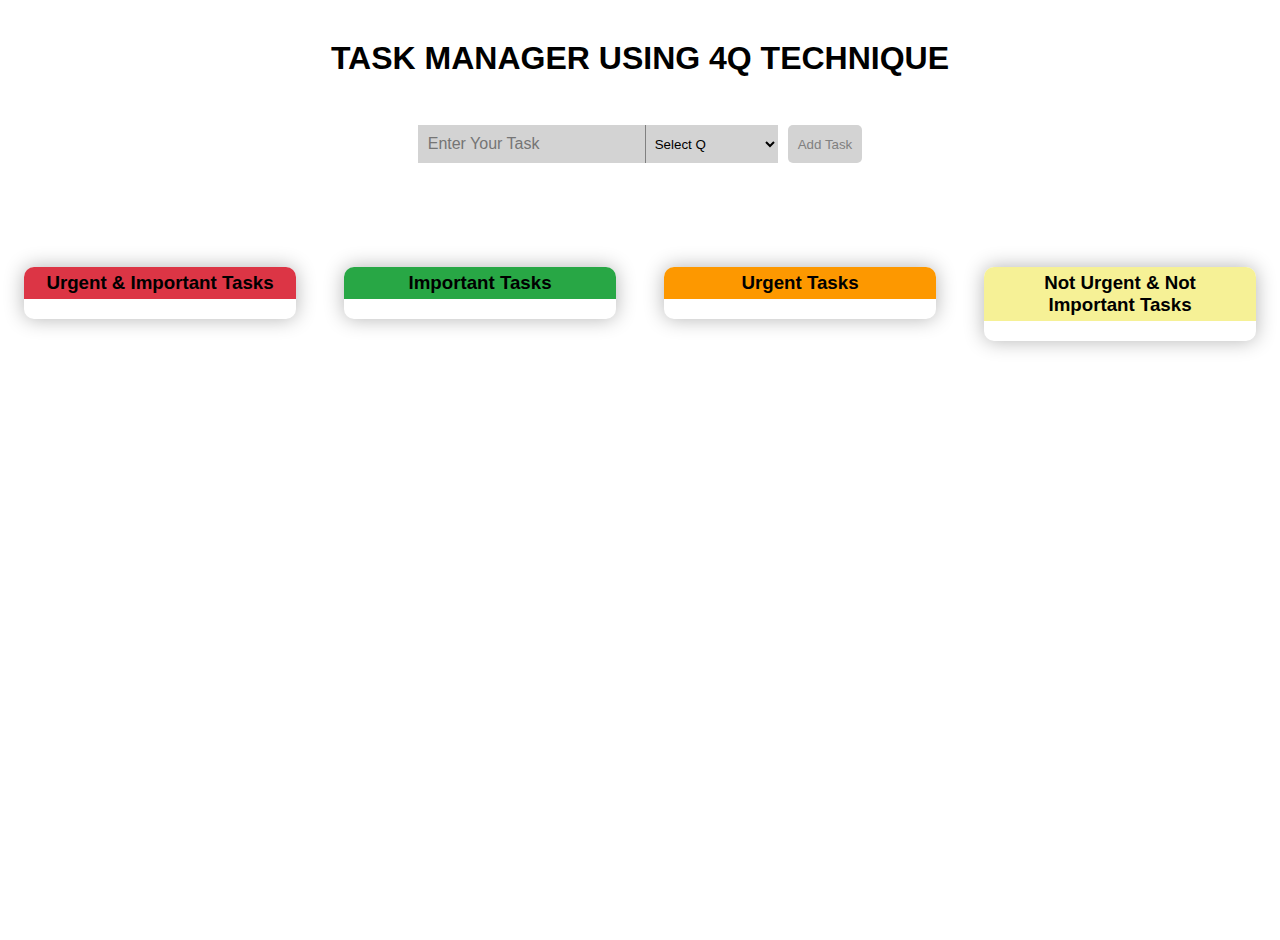
<file: 4Q-task-manager/index.html>
<!DOCTYPE html>
<html lang="en">
  <head>
    <meta charset="UTF-8" />
    <meta http-equiv="X-UA-Compatible" content="IE=edge" />
    <meta name="viewport" content="width=device-width, initial-scale=1.0" />
    <link rel="stylesheet" href="./style.css" />
    <link
      rel="stylesheet"
      href="https://pro.fontawesome.com/releases/v5.10.0/css/all.css"
      integrity="sha384-AYmEC3Yw5cVb3ZcuHtOA93w35dYTsvhLPVnYs9eStHfGJvOvKxVfELGroGkvsg+p"
      crossorigin="anonymous"
    />

    <title>4Q Task manager</title>
  </head>
  <body>
    <div class="container">
      <h1 class="main-heading">Task manager using 4Q technique</h1>

      <div class="inp-field">
        <input type="text" placeholder="Enter your task" id="inp" />
        <select name="" id="Q-selector">
          <option >Select Q</option>
          <option value="Urg & Imp">Urg & Imp</option>
          <option value="Important">Important</option>
          <option value="Urgent">Urgent</option>
          <option value="No Urg & No Imp">No Urg & No Imp</option>
        </select>

        <button disabled type="submit" class="btn">Add Task</button>
      </div>

      <div class="seprated-lists">
        <div id="urg-imp-list" class="task-box">
          <h3 class="task-heading urg-imp">urgent & important tasks</h3>
          <ul class="tasks-list items-ul">
          
          </ul>
        </div>
        <div id="imp-list" class="task-box">
          <h3 class="task-heading imp">important tasks</h3>
          <ul class="tasks-list items-ul">
           
          </ul>
        </div>
        <div id="urg-list" class="task-box">
          <h3 class="task-heading urg">urgent tasks</h3>
          <ul class="tasks-list items-ul">
           
          </ul>
        </div>
        <div id="no-urg-imp-list" class="task-box">
          <h3 class="task-heading no-urg-imp">not urgent & not important tasks</h3>
          <ul class="tasks-list items-ul">
           
          </ul>
        </div>
      </div>
    </div>

    <script src="./app.js"></script>
  </body>
</html>
</file>
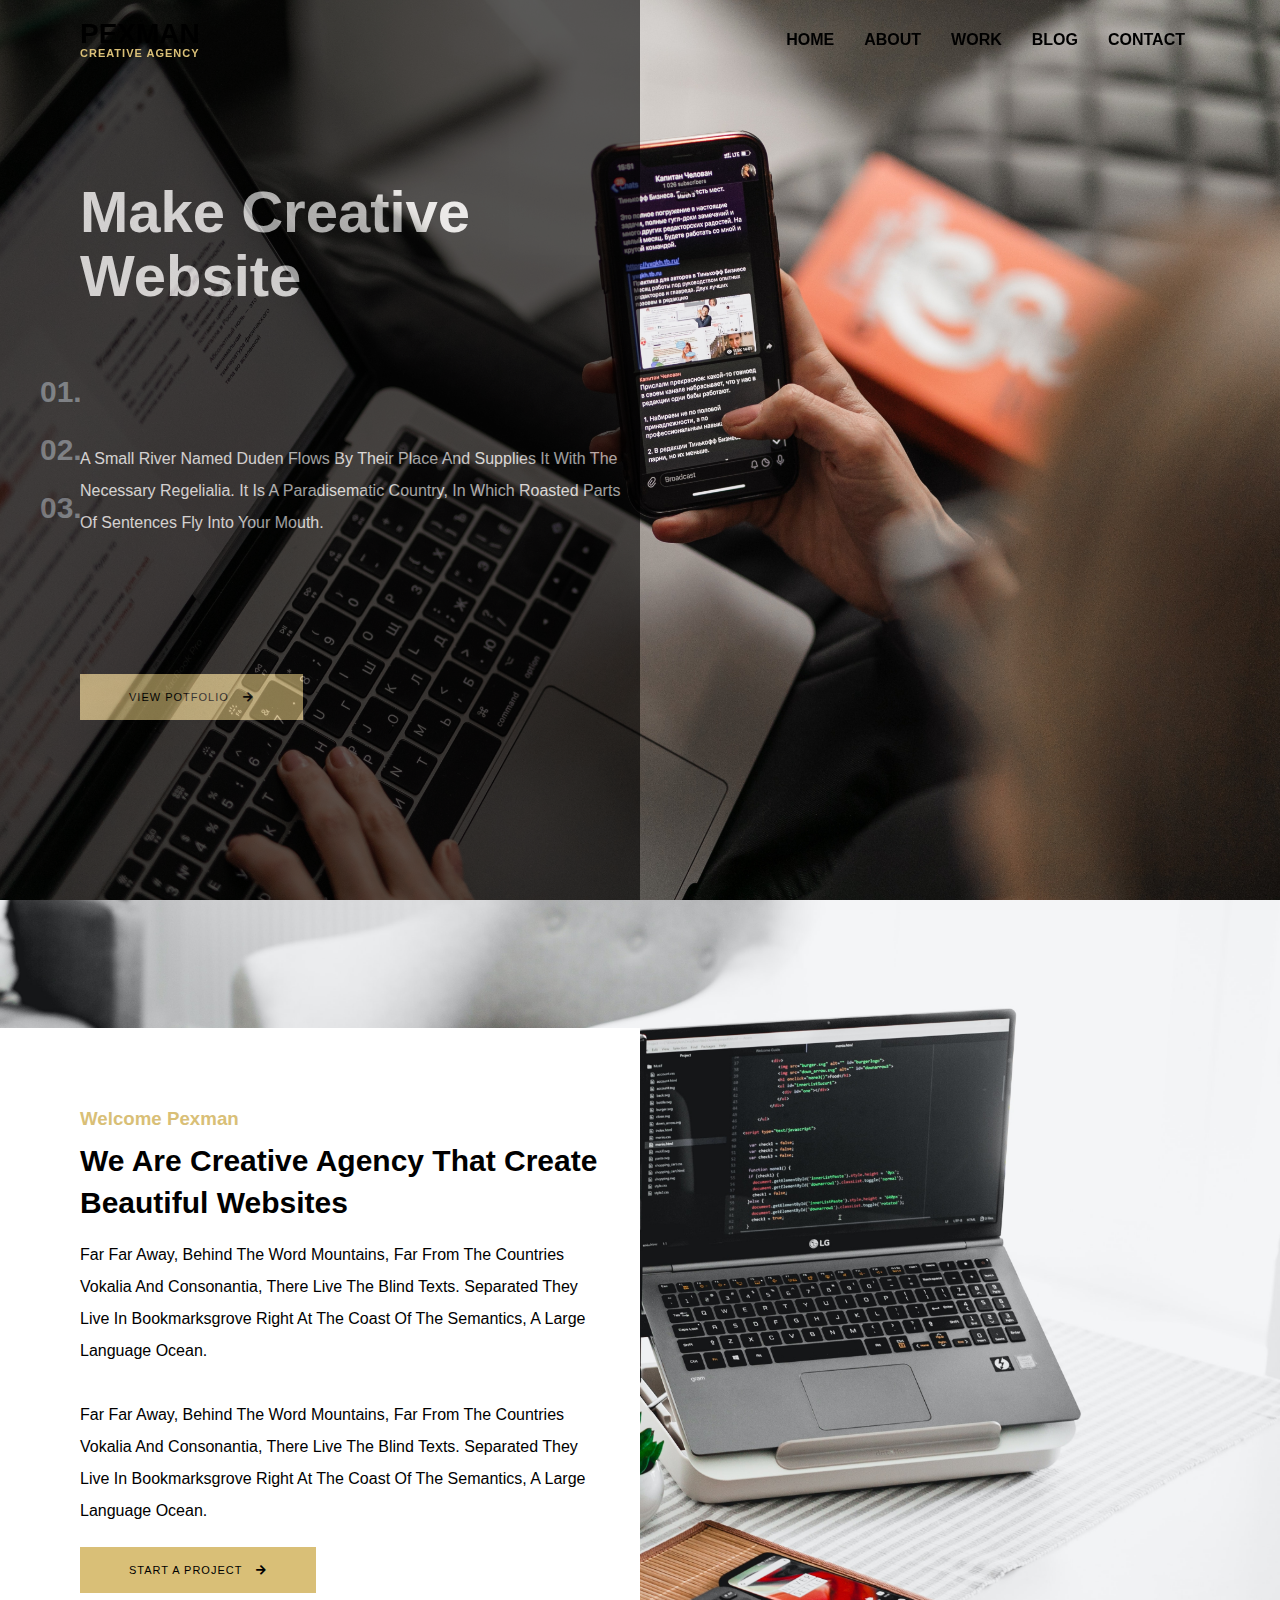
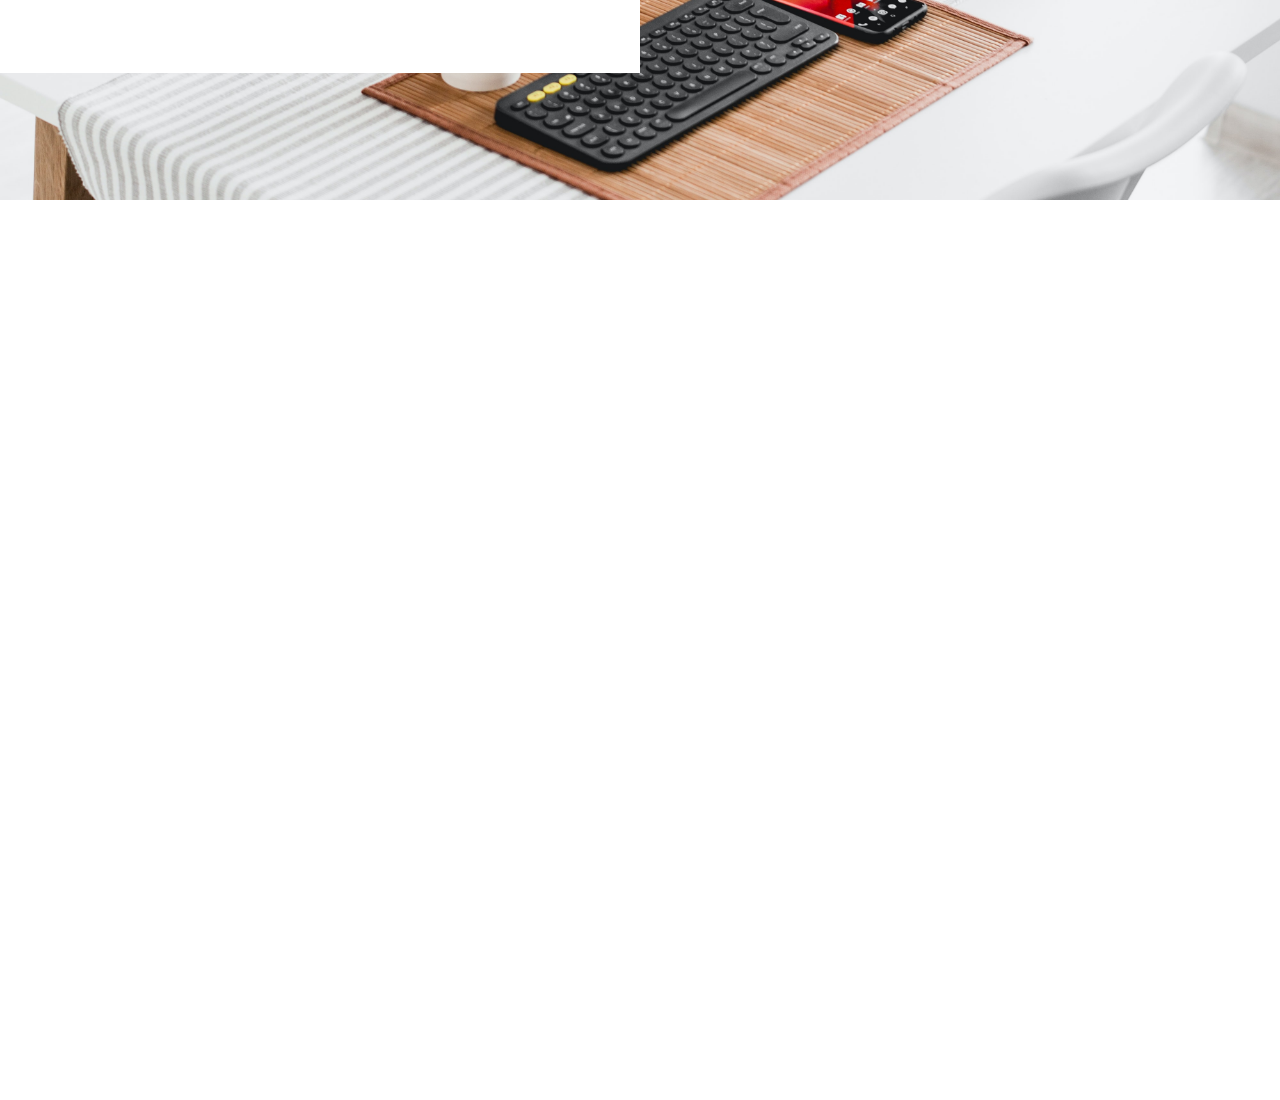
<file: challenge/index.html>
<!DOCTYPE html>
<html lang="en">
<head>
    <meta charset="UTF-8">
    <meta http-equiv="X-UA-Compatible" content="IE=edge">
    <meta name="viewport" content="width=device-width, initial-scale=1.0">
    <link rel="stylesheet" href="https://cdnjs.cloudflare.com/ajax/libs/font-awesome/5.15.3/css/all.min.css" >
    <link rel="stylesheet" href="./style.css">
    <title>pexman</title>
</head>
<body>

<header class="header">

    <a href="#" class="logo">
        pexman

        <span>
            <small>creative</small>
            agency
        </span>
    </a>

<ul class="nav-links">
    <li class="links-items"><a href="#">home</a></li>
    <li class="links-items"><a href="#">about</a></li>
    <li class="links-items"><a href="#">work</a></li>
    <li class="links-items"><a href="#">blog</a></li>
    <li class="links-items"><a href="#">contact</a></li>
</ul>



</header>


<!-- landing page -->

<section class="home">
    
    
    
    <div class="content-sec">
        
        <div class="num-btn">
            <a href="#">01.</a>
            <a href="#">02.</a>
            <a href="#">03.</a>
        </div>
        <div class="content">

                <h1>make creative website </h1>
                <p>A small river named Duden flows by their place and supplies it with the necessary regelialia. It is a paradisematic country, in which roasted parts of sentences fly into your mouth.</p>
                <a href="#" class="btn">view potfolio <i class="fas fa-arrow-right"></i> </a>
        </div>



    </div>



</section>


<section class="about">

    <div class="content">
        <h3>welcome pexman</h3>

        <h1>We Are Creative Agency That Create Beautiful Websites
        </h1>
        <p>Far far away, behind the word mountains, far from the countries Vokalia and Consonantia, there live the blind texts. Separated they live in Bookmarksgrove right at the coast of the Semantics, a large language ocean.

            <br>
            <br>
            Far far away, behind the word mountains, far from the countries Vokalia and Consonantia, there live the blind texts. Separated they live in Bookmarksgrove right at the coast of the Semantics, a large language ocean.</p>
            
            <a href="#" class="btn">start a project <i class="fas fa-arrow-right"></i></a>

    </div>


</section>

<section class="counter img">

    <div class="overlay"></div>

    <div class="container">
        <div class="row">

        </div>
    </div>

</section>



    <script src="./app.js"></script>
</body>
</html>
</file>
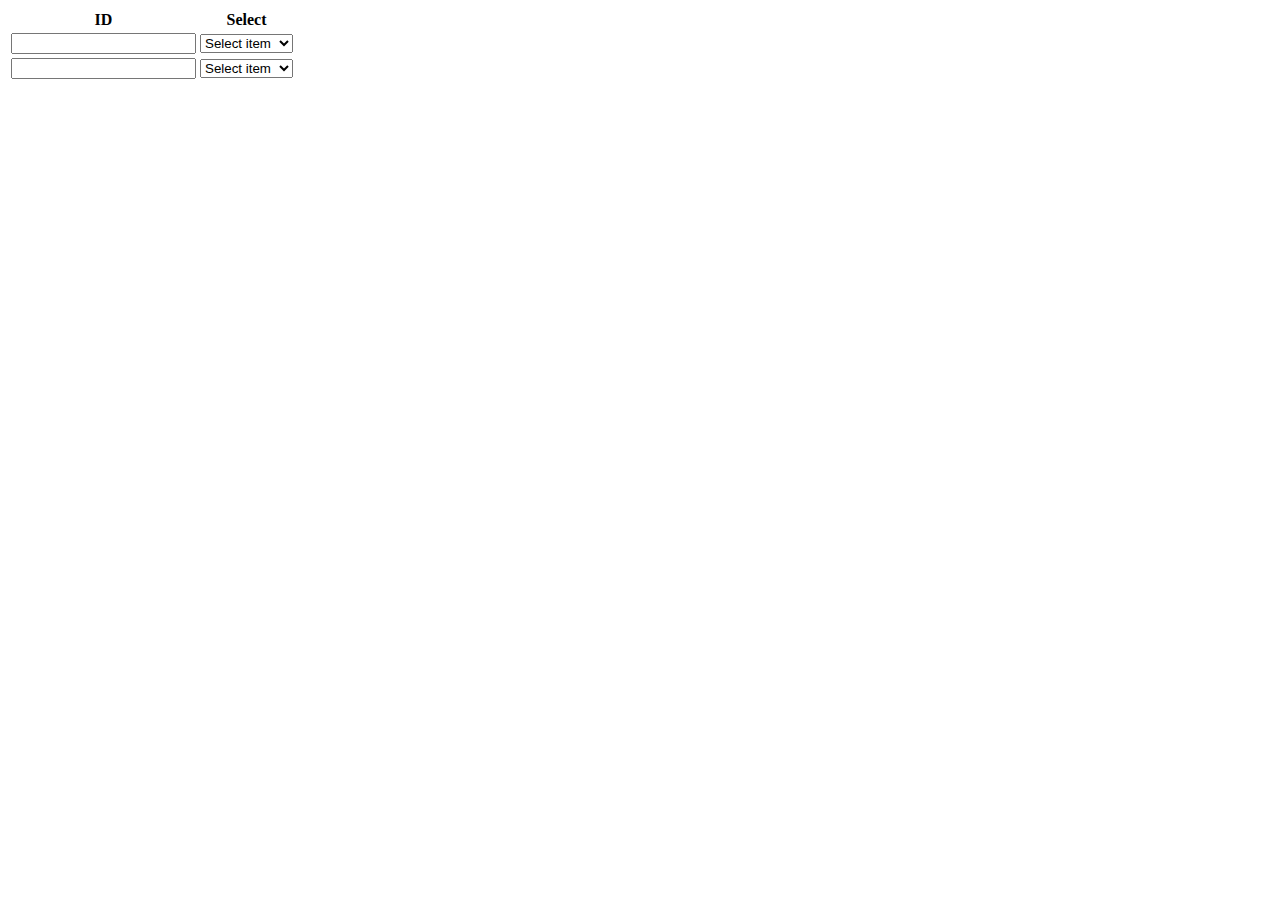
<file: form/index.html>
<!DOCTYPE html>
<html lang="en">
  <head>
    <meta charset="UTF-8" />
    <meta http-equiv="X-UA-Compatible" content="IE=edge" />
    <meta name="viewport" content="width=device-width, initial-scale=1.0" />
    <title></title>
  </head>
  <body>
    <table>
      <tr>
        <th>ID</th>
        <th>Select</th>
      </tr>
      <tr class="tr1">
        <td>
          <input type="text" id="id1" />
        </td>
        <td>
          <select class="select">

            <option >Select item</option>
            <option class="opt" value="Hey world 1">Hey world 1</option>
            <option class="opt" value="Hey world 2">Hey world 2</option>
            <option class="opt" value="Hey world 3">Hey world 3</option>
          </select>
        </td>
      </tr>
      <tr class="tr2">
        <td>
          <input type="text" id="id2" />
        </td>
        <td>
          <select class="select">
            <option >Select item</option>
            <option class="opt" value="Hey world 4">Hey world 4</option>
            <option class="opt" value="Hey world 5">Hey world 5</option>
            <option class="opt" value="Hey world 6">Hey world 6</option>
          </select>
        </td>
      </tr>
    </table>

    <p class="inp"></p>
    <p class="selec"></p>


    <script src="./app.js"></script>





  </body>
</html>
</file>
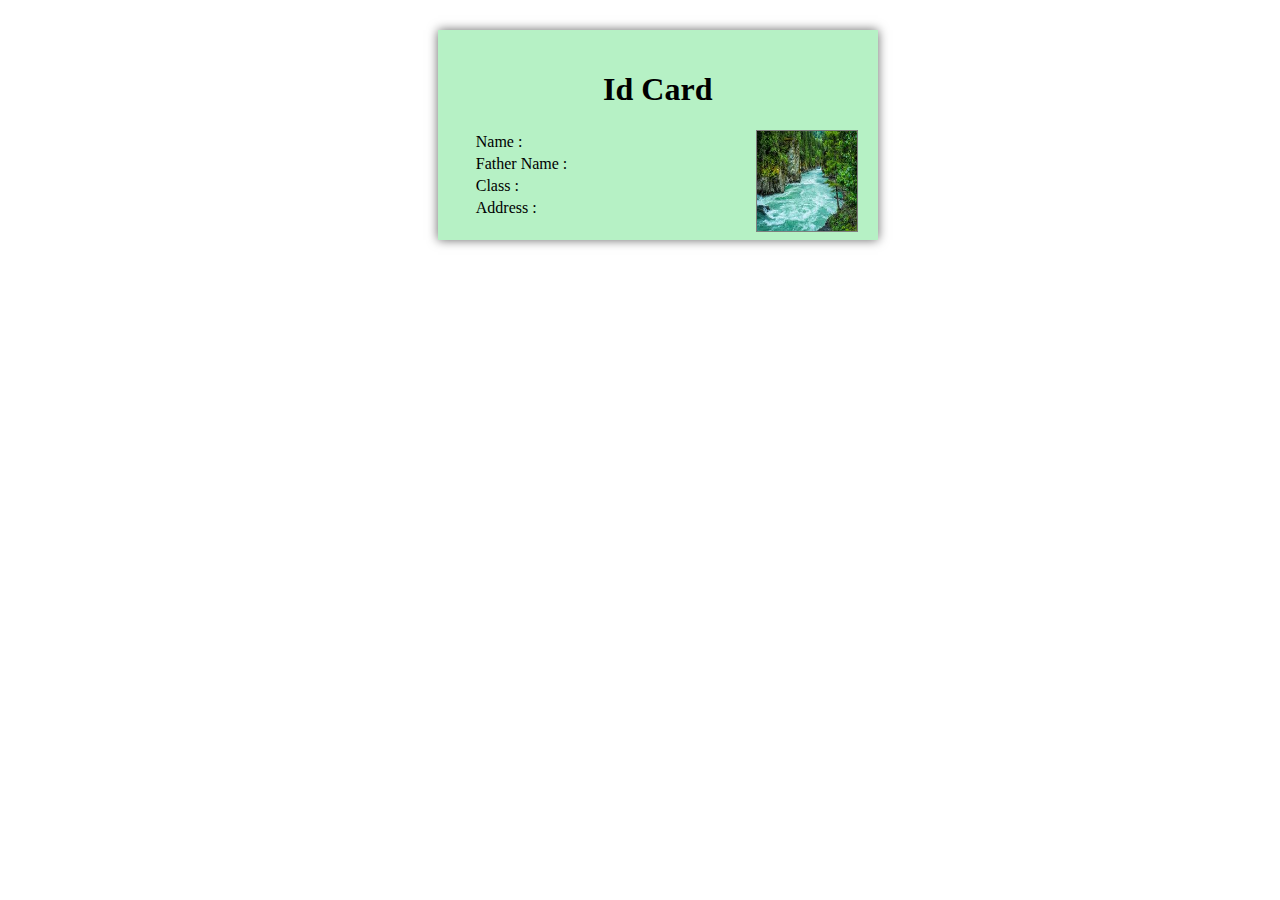
<file: Card-generater/Card.html>
<!DOCTYPE html>
<html lang="en">
<head>
    <meta charset="UTF-8">
    <meta name="viewport" content="width=device-width, initial-scale=1.0">
    <link rel="stylesheet" href="./style.css">
    <title>Id Card</title>
</head>
<body>
    
    <div class="container">
        
        <h1>Id Card</h1>

        <img src="./download.jpeg" alt="" id="image">
        
        <table>
            <tr>
                <td>
                Name :
            </td>
            <td id="name_c">
            
            </td> 
            </tr>
            <tr>
                <td>
                    Father Name :
                </td>
                <td>

                </td>
            </tr>
            <tr>
                <td>
                    Class :
                </td>
                <td>

                </td>
            </tr>
            <tr>
                <td>
                    Address :                    
                </td>
                <td>

                </td>
            </tr>

        </table>


    </div>




<script src="./progrm.js"></script>


</body>
</html>
</file>
<file: 4Q-task-manager/style.css>
* {
  margin: 0;
  padding: 0;
  box-sizing: border-box;
}

.container {
  width: 100%;
  height: 100vh;
}

.container .main-heading {
  text-align: center;
  margin-top: 2.5rem;
  text-transform: uppercase;
  font-family: "Franklin Gothic Medium", "Arial Narrow", Arial, sans-serif;
}

.container .inp-field {
  display: flex;
  justify-content: center;
  margin-top: 3rem;
}

.container .inp-field input {
  text-transform: capitalize;
  padding: 10px;
  background: lightgray;
  outline: none;
  border: none;
  font-size: 16px;
}

.container .inp-field select {
  border: none;
  background: lightgray;
  border-left: 1px solid gray;
  outline: none;
  padding: 0 5px;
}

.container .inp-field .btn {
  margin-left: 10px;
  padding: 0 10px;
  border: none;
  outline: none;
  border-radius: 5px;
  background: lightgray;
  color: gray;
}

.container .inp-field .active {
  margin-left: 10px;
  padding: 0 10px;
  border: none;
  outline: none;
  border-radius: 5px;
  background: #1b7ced;
  color: white;
}

.container .inp-field .actice:hover {
  cursor: pointer;
}

/* seprated lists */

.container .seprated-lists {
  display: flex;
  justify-content: center;
  align-items: baseline;
  flex-wrap: wrap;
  margin-top: 5rem;
}

.container .seprated-lists .task-box {
  flex: 1;
  margin: 1.5rem;
  background-color: rgb(255, 255, 255);
  border-radius: 10px;
  box-shadow: 0 0 20px rgba(0, 0, 0, 0.3);
}

.container .seprated-lists .task-box .task-heading {
  text-align: center;
  text-transform: capitalize;
  font-family: "Franklin Gothic Medium", "Arial Narrow", Arial, sans-serif;
  padding: 5px 15px;
  /* background-color: darkgoldenrod; */
  border-radius: 10px 10px 0 0;
  
}

.container .seprated-lists .task-box .tasks-list {
  padding: 10px;
  width: 100%;
}
.container .seprated-lists .task-box .tasks-list .task-item {
  display: flex;
  justify-content: space-between;
  /* width: 15rem; */
  line-height: 20px;
  list-style: none;
  text-transform: capitalize;
  background: lightgrey;
  margin: 5px 0;
  padding: 5px;
  border-radius: 5px;
  word-wrap: break-word;
}
.container .seprated-lists .task-box .tasks-list .task-item .item-opt i {
  margin: 0 3px;
}
.container .seprated-lists .task-box .tasks-list .task-item .item-opt i:hover {
  cursor: pointer !important;
}

.edit {
  color: #28a745 !important;
}
.del{
  color: #dc3545 !important;
}
.urg-imp{
  background-color: #dc3545;

}

.imp{
  background-color: #28a745 ;

}

.urg{
    background-color: #fd9800;
}
.no-urg-imp{
    background-color: #f6f196;
}
</file>
<file: challenge/style.css>
@import url("https://fonts.googleapis.com/css2?family=Nunito+Sans:wght@200;300;400;600;800&family=Nunito:wght@200;300;400;600;800&display=swap");

* {
  font-family: "Nunito ", sans-serif;
  margin: 0;
  padding: 0;
  text-transform: capitalize;
  box-sizing: border-box;
  text-decoration: none;
  border: none;
  outline: none;
  transition: 0.2s linear;
  scroll-behavior: smooth;
  list-style: none;
  color: black;
}

/* html{
    font-size: 62.5%;
} */

:root {
  --brown: #d9bf77;
  --gray: #6c757d;
  --light: #f7f7f7;
}

section  {

  min-height: 100vh;
}

.header {
  padding: 20px 80px;
  position: fixed;
  top: 0;
  left: 0;
  width: 100%;
  z-index: 10;
  /* padding: 2rem 7%; */
  display: flex;
  justify-content: space-between;
  align-items: center;
  /* box-shadow: 0 0.5rem 1rem rgba(0, 0, 0, 0.1); */
  /* background: #fff; */
}

.logo {
  font-weight: 700;
  font-size: 28px;
  line-height: 1;
  margin-bottom: 0;
  text-transform: uppercase;
  white-space: nowrap;
}

.logo span {
  font-size: 11px;
  letter-spacing: 1px;
  display: block;
  font-weight: 700;
  color: #d9bf77;
  text-transform: uppercase;
}

.logo small {
    font-size: 11px;
    letter-spacing: 1px;
    font-weight: 700;
    color: #d9bf77;
    text-transform: uppercase;
  }

ul.nav-links {
  display: flex;
  justify-content: center;
  align-items: center;
}

.links-items {
  margin: 0 5px;
}

.links-items a {
  margin: 10px;
  text-transform: uppercase;
  font-weight: 600;
}

.links-items a:hover {
  color: var(--brown);
}

.home {
  display: flex;
  align-items: center;
  background-image: url("./images/slider.jpg");
  background-size: cover;
  background-position: center;
  flex-wrap: wrap;
  background-color: rgba(0, 0, 0, 0.342);
  padding: 0 7%;
  padding-top: 7.5rem;
  padding-bottom: 3rem;
  min-height: 100vh;
}

.home .content-sec{
    position: absolute;
    width: 50%;
    background: black;
    opacity: .6;
    top: 0;
    left: 0;
    right: 0;
    bottom: 0;
    display: flex;
    align-items: center;
    justify-content: center;
    z-index: 2;
}

.num-btn{
    display: flex;
    flex-direction: column;
    position: absolute;
    z-index: 10;
    left: 40px;



}

.num-btn a{
    color: var(--gray);
    font-size: 30px;
    font-weight: 600;
    margin: 12px 0px;

}

.home .content{
 
    padding-left: 80px;
    display: flex;
    justify-content: space-between;
    align-items: flex-start;
    flex-direction: column;
    height: 60%;


}

.home .content h1{
    font-size: 58px;
    font-weight: 700;
    color: #fff;
    line-height: 1.1;
    /* margin-bottom: 40px;  */


}

.home .content p{
    color: #fff;
    line-height: 2;

}

.btn{

    padding: 1rem 3rem;
    cursor: pointer;   
    
    font-size: 11px;
    font-weight: 400;
    text-transform: uppercase;
    letter-spacing: 1px;
    background: #d9bf77 ;
    border: 1px solid #d9bf77 ;
    color: #000000 ;



}

.btn i{

margin-left: 10px;

}

.about {

    display: flex;
  align-items: center;
  background-image: url("./images/work-space.jpg");
  background-size: cover;
  background-position: center;
  flex-wrap: wrap;
  background-color: rgba(0, 0, 0, 0.342);
  /* padding: 0 7%;
  padding-top: 7.5rem;
  padding-bottom: 3rem; */
  min-height: 100vh;
  
}


.about .content{
    width: 50%;
    padding: 80px 40px 80px 80px;
    height: 70%;
    display: flex;
    justify-content: space-between;
    align-items: flex-start;
    flex-direction: column;
    background: #fff;
}

.about h3{
    color: var(--brown);

}

.about h1{
    font-size: 30px;
    font-weight: 700;
    line-height: 1.4;    
margin-top: 10px;
}

.about p{
    margin-top: 15px;
    line-height: 2;

}

.about .btn{
    margin-top: 20px;
}

.about .image img{
    background-size: cover;
    background-repeat: no-repeat;
    background-position: center center;
}

.counter {
    background-image: url("./images/slider.jpg");
    position: relative;
    z-index: 0;
    background-attachment: fixed;
    background-size: cover;
  background-position: center;
  flex-wrap: wrap;
}

.content .overlay{
    position: absolute;
    top: 0;
    left: 0;
    bottom: 0;
    right: 0;
    content: '';
    z-index: -1;
    opacity: .8;
    background: #000000;
}

.img{
    background-size: cover;
    background-repeat: no-repeat;
    background-position: center center;
}
</file>
<file: Card-generater/style.css>
.container{

    height: auto;
    width: 400px;
    /* border: 1px solid gray; */
    margin-left: 34%;
    margin-right: auto;
    margin-top: 30px;
    box-shadow: 0 0 10px rgba(0,0,0,0.6);
    -moz-box-shadow: 0 0 10px rgba(0,0,0,0.6);
    -webkit-box-shadow: 0 0 10px rgba(0,0,0,0.6);
    -o-box-shadow: 0 0 10px rgba(0,0,0,0.6);
    padding:20px;
    background-color: rgb(182, 241, 197);
}
h1{
    text-align: center;

}

tr{
    margin-bottom: 40px;


}

table{
    margin-left: 15px;
    margin-right: auto;
}

.submit{
    background-color: honeydew;
    font-size: large;
    margin-top: 20px;
    margin-left: 40%;
}

#image{

    height: 100px;
    width: 100px;
    border: 1px solid gray;
    float: right;


}
</file>
